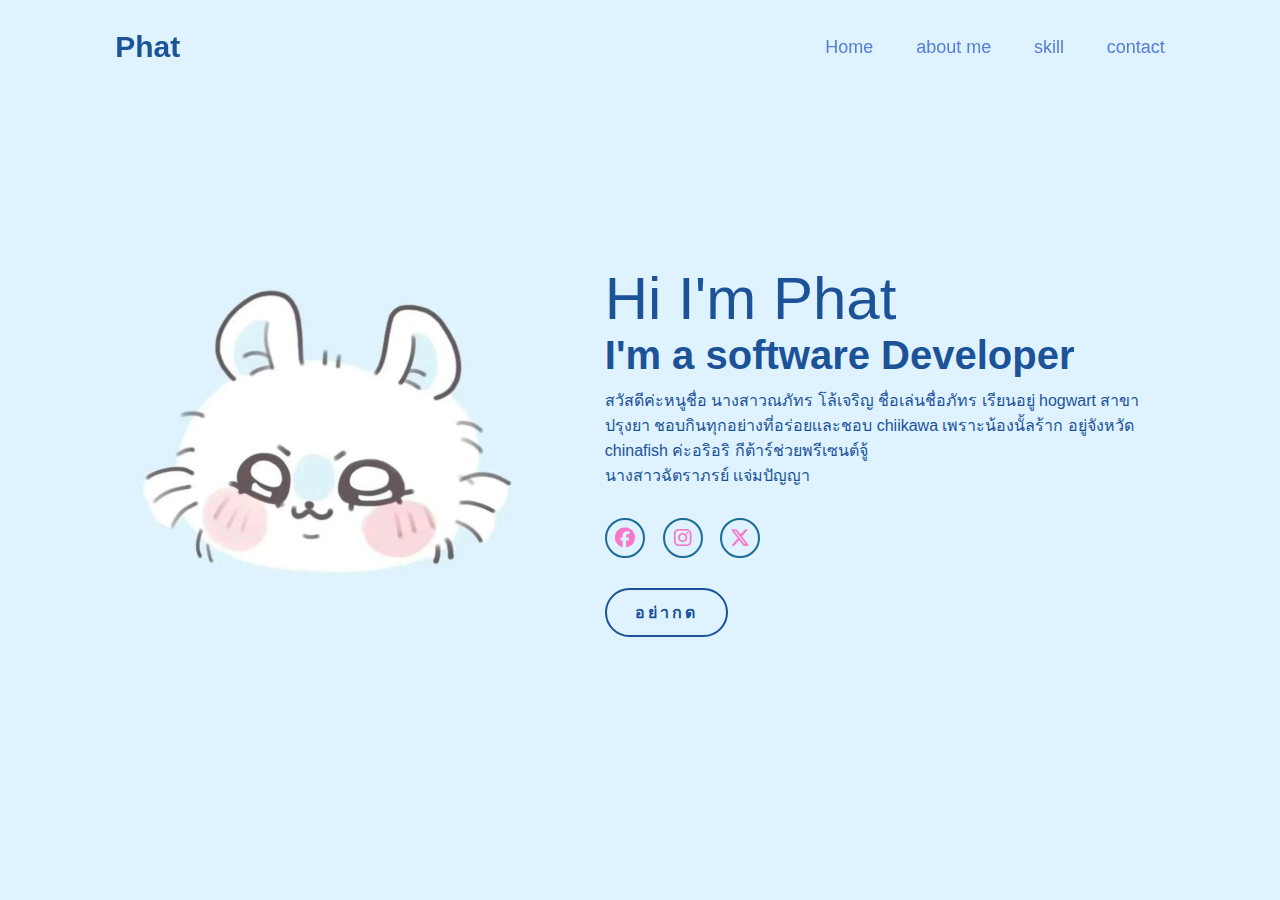
<file: index.html>
<!DOCTYPE html>
<html lang="en">
<head>
    <meta charset="UTF-8">
    <meta name="viewport" content="width=device-width, initial-scale=1.0">
    <link rel="stylesheet" href="https://cdnjs.cloudflare.com/ajax/libs/font-awesome/6.5.2/css/all.min.css">
    <title>Portfolio</title>
    <link rel="stylesheet" href="styleweb.css">
</head>
<body>
    <header>
        <a href="#" class="logo">Phat</a>

        <nav>
            <a onclick="alll();"  class="active">Home</a>
            <a  onclick="alll();">about me</a>
            <a  onclick="alll();">skill</a>
            <a  onclick="alll();">contact</a>
        </nav>
    </header>
    <section class="home">
        <div class="home-img">
            <img src="16b53b6f-9654-438c-8b45-457ee3dcb7e3.jpg">
        </div>
        <div class="home-content">
            <h1>Hi I'm <span>Phat</span></h1>
            <h3 class="typing-text">I'm a <span></span></h3>
            <p>สวัสดีค่ะหนูชื่อ นางสาวณภัทร โล้เจริญ ชื่อเล่นชื่อภัทร เรียนอยู่ hogwart สาขาปรุงยา ชอบกินทุกอย่างที่อร่อยเเละชอบ chiikawa เพราะน้องนั้ลร้าก อยู่จังหวัด chinafish ค่ะอริอริ กีต้าร์ช่วยพรีเซนต์จู้ <br>นางสาวฉัตราภรย์ เเจ่มปัญญา </p>
            <div class="social-icon">
                <a href="https://www.facebook.com/napat.lorjalaren.5"> <i class="fa-brands fa-facebook"></i></a>
                <a href="https://www.instagram.com/withzeronine/"> <i class="fa-brands fa-instagram"></i></a>
                <a href="https://x.com/elonmusk?t=AI86ZpMC6-zRDdgTe6pr1Q&s=09"> <i class="fa-brands fa-x-twitter"></i></a>
            </div>
            <a onclick="gayplay();" class="btn" id="gaygay">อย่ากด</a>
            <audio src="careless_whispers.mp3" id="soundgay"></audio>

        </div>
    </section>
    <script>
        var soundgay=document.getElementById("soundgay");
        function gayplay(){
            soundgay.play();
            document.getElementById("gaygay").innerHTML = "บอกเเล้วอย่ากดอิอิ";
        }
        function alll(){
            alert("ขอคิกก่องน้าา");
        }

      
    </script>
</body>
</html>
</file>
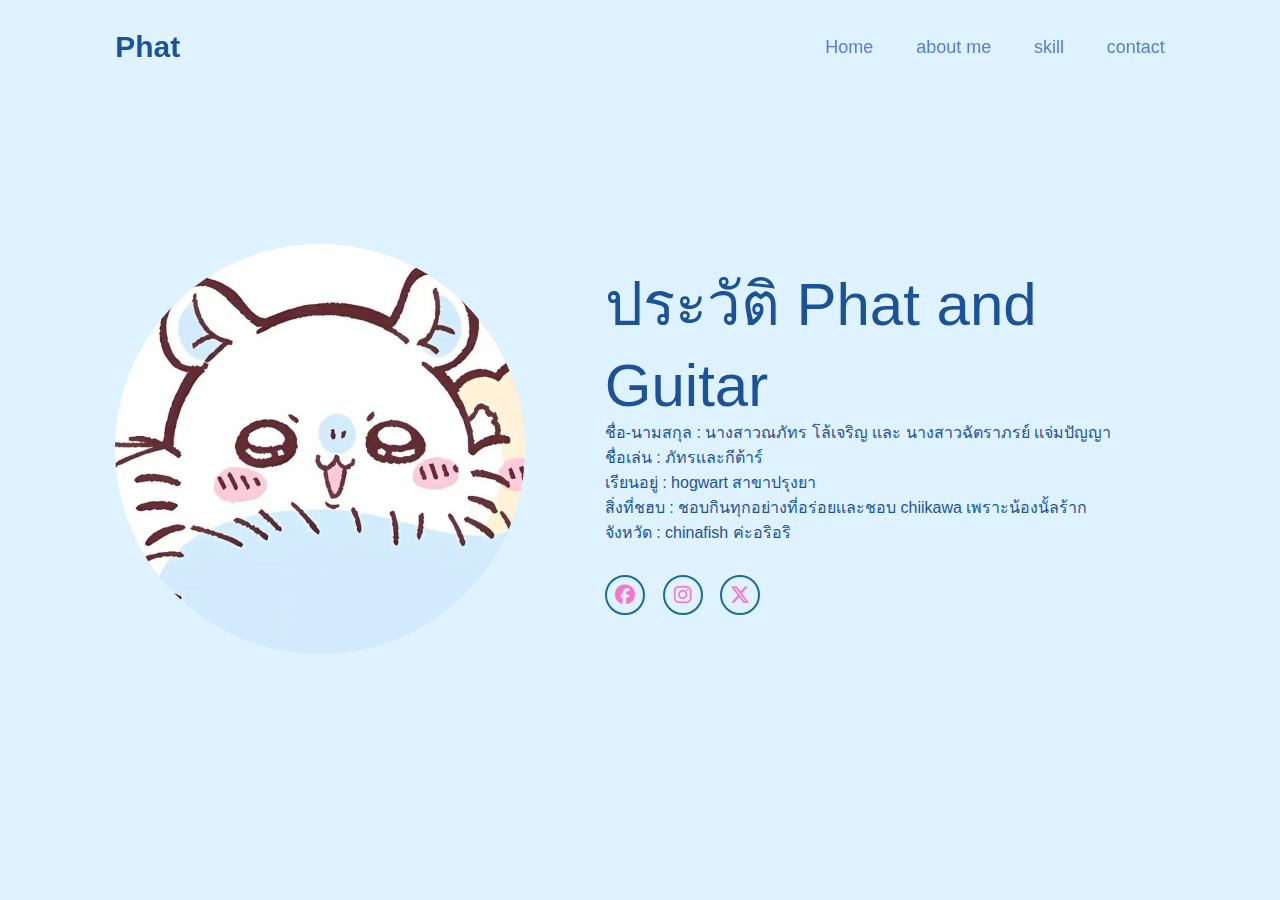
<file: aboutme.html>
<!DOCTYPE html>
<html lang="en">
<head>
    <meta charset="UTF-8">
    <meta name="viewport" content="width=device-width, initial-scale=1.0">
    <link rel="stylesheet" href="https://cdnjs.cloudflare.com/ajax/libs/font-awesome/6.5.2/css/all.min.css">
    <title>About me</title>
    <link rel="stylesheet" href="styleweb.css">
</head>
<body>
    <header>
        <a href="#" class="logo">Phat</a>

        <nav>
            <a href="index.html"  class="active">Home</a>
            <a  href="aboutme.html">about me</a>
            <a  onclick="alll();">skill</a>
            <a  onclick="alll();">contact</a>
        </nav>
    </header>
    <section class="home">
        <div class="home-img">
            <img src="chi.jpg">
        </div>
        <div class="home-content">
            <h1>ประวัติ <span>Phat and Guitar</span></h1>
            
            <p>ชื่อ-นามสกุล : นางสาวณภัทร โล้เจริญ เเละ นางสาวฉัตราภรย์ เเจ่มปัญญา
                <br>ชื่อเล่น : ภัทรเเละกีต้าร์
                <br>เรียนอยู่ : hogwart สาขาปรุงยา 
                <br>สิ่งที่ชฮบ : ชอบกินทุกอย่างที่อร่อยเเละชอบ chiikawa เพราะน้องนั้ลร้าก 
                <br>จังหวัด : chinafish ค่ะอริอริ 
                 </p>
            <div class="social-icon">
                <a href="https://www.facebook.com/napat.lorjalaren.5"> <i class="fa-brands fa-facebook"></i></a>
                <a href="https://www.instagram.com/withzeronine/"> <i class="fa-brands fa-instagram"></i></a>
                <a href="https://x.com/elonmusk?t=AI86ZpMC6-zRDdgTe6pr1Q&s=09"> <i class="fa-brands fa-x-twitter"></i></a>
            </div>
            
        </div>
    </section>
    <script>
        
        function alll(){
            alert("ขอคิกก่องน้าา");
        }

      
    </script>
</body>
</html>
</file>
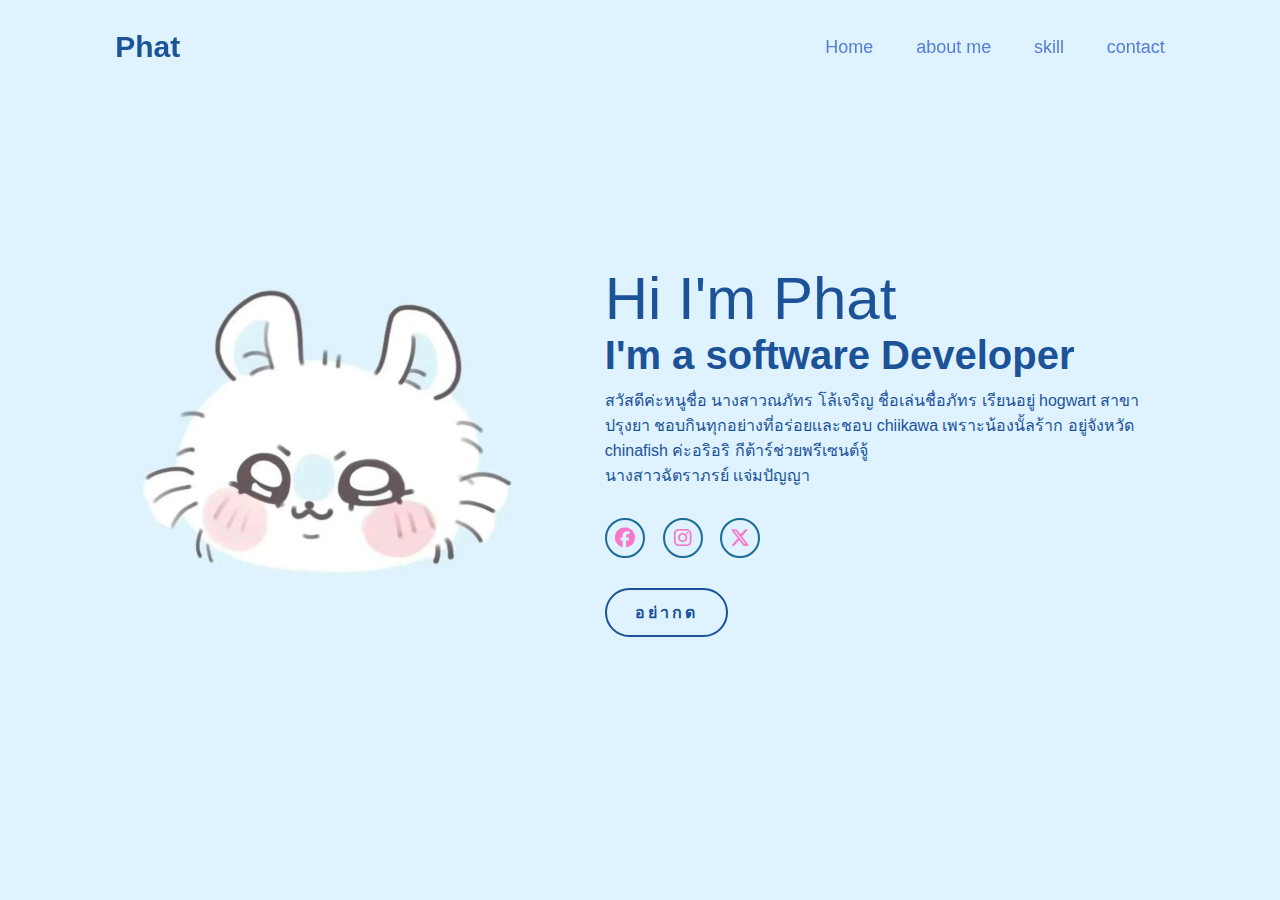
<file: indexweb.html>
<!DOCTYPE html>
<html lang="en">
<head>
    <meta charset="UTF-8">
    <meta name="viewport" content="width=device-width, initial-scale=1.0">
    <link rel="stylesheet" href="https://cdnjs.cloudflare.com/ajax/libs/font-awesome/6.5.2/css/all.min.css">
    <title>Portfolio</title>
    <link rel="stylesheet" href="styleweb.css">
</head>
<body>
    <header>
        <a href="#" class="logo">Phat</a>

        <nav>
            <a onclick="alll();"  class="active">Home</a>
            <a  onclick="alll();">about me</a>
            <a  onclick="alll();">skill</a>
            <a  onclick="alll();">contact</a>
        </nav>
    </header>
    <section class="home">
        <div class="home-img">
            <img src="16b53b6f-9654-438c-8b45-457ee3dcb7e3.jpg">
        </div>
        <div class="home-content">
            <h1>Hi I'm <span>Phat</span></h1>
            <h3 class="typing-text">I'm a <span></span></h3>
            <p>สวัสดีค่ะหนูชื่อ นางสาวณภัทร โล้เจริญ ชื่อเล่นชื่อภัทร เรียนอยู่ hogwart สาขาปรุงยา ชอบกินทุกอย่างที่อร่อยเเละชอบ chiikawa เพราะน้องนั้ลร้าก อยู่จังหวัด chinafish ค่ะอริอริ กีต้าร์ช่วยพรีเซนต์จู้ <br>นางสาวฉัตราภรย์ เเจ่มปัญญา </p>
            <div class="social-icon">
                <a href="https://www.facebook.com/napat.lorjalaren.5"> <i class="fa-brands fa-facebook"></i></a>
                <a href="https://www.instagram.com/withzeronine/"> <i class="fa-brands fa-instagram"></i></a>
                <a href="https://x.com/elonmusk?t=AI86ZpMC6-zRDdgTe6pr1Q&s=09"> <i class="fa-brands fa-x-twitter"></i></a>
            </div>
            <a onclick="gayplay();" class="btn" id="gaygay">อย่ากด</a>
            <audio src="careless_whispers.mp3" id="soundgay"></audio>

        </div>
    </section>
    <script>
        var soundgay=document.getElementById("soundgay");
        function gayplay(){
            soundgay.play();
            document.getElementById("gaygay").innerHTML = "บอกเเล้วอย่ากดอิอิ";
        }
        function alll(){
            alert("ขอคิกก่องน้าา");
        }

      
    </script>
</body>
</html>
</file>
<file: styleweb.css>
@import url('https://fonts.googleapis.com/css2?family=Poppins%3Awght%40100%3B200%3B300%3B400%3B500%3B600&display=swap%27%29%3B');
*{
    margin: 0px;
    padding: 0;
    box-sizing: border-box;
    text-decoration: none;
    border: none;
    outline: none;
    font-family: 'popins',sans-serif;
}

html{
    font-size: 62.5%;
}

p{
    font-size: 16px;
}

body{
    width: 100%;
    height: 100vh;
    overflow: hidden;
    background-color: #dff2ff;
    color: rgb(28, 82, 152); 
}

header{
    margin-top: 20px;
    position: fixed;
    top: 0;
    left: 0;
    width: 100%;
    padding: 1rem 9%;
    background-color: transparent;
    filter: drop-shadow(10px);
    display: flex;
    justify-content: space-between;
    align-items: center;
    z-index: 100;
}

.logo{
    font-size: 3rem;
    color: rgb(28, 82, 152);
    font-weight: 800;
    cursor: pointer;
    transition: 0.5s ease;
}

.logo:hover{
    transform: scale(1.1);
}

nav a{
    font-size: 1.8rem;
    color: rgb(86, 125, 215);
    margin-left: 4rem;
    font-weight: 500;
    transition: 0.3s ease;
    border-bottom: 3px solid transparent;
}

nav a:hover,
nav a.acctivel{
    color: rgb(28, 82, 152);
    border-bottom: 3px solid rgb(28, 82, 152); 
}
@media(max-width:995px){
    nav{
        position: absolute;
        top: 100%;
        right: 0;
        width: 40%;
        border-left: 3px solid rgb(28, 82, 152);
        border-bottom: 3px solid rgb(28, 82, 152);
        border-bottom-left-radius: 2rem;
        padding: 1rem solid;
        background-color: #dff2ff;
        border-top: 0.1rem solid #dff2ff;
}
nav .active {
    display: block;
}
nav a{
    display: block;
    font-size: 2rem;
    margin: 3rem 0;

}
nav a:hover,
nav a.active{
    padding: 1rem;
    border-radius: 0.5rem;
    border-bottom: 0.5rem solid #dff2ff;
}
}

section{
    min-height: 100vh;
    padding: 5rem 9% 5rem;
}

.home{
    display: flex;
    justify-content: center;
    align-items: center;
    gap: 8rem;
    background-color: #dff2ff;
}

.home .home-content h1{
    font-size: 6rem;
    font-weight: 1.3;
}


span{
    color: rgb(28, 82, 152);
}

.home-content h3{
    font-size: 4rem;
    margin-bottom: 1rem;
    font-weight: 700;
}

.home-img img{
    position: relative;
    width: 32vw;
    border-radius: 50%;
    box-shadow: 0 0 25px solid rgb(28, 82, 152);
    cursor: pointer;
    transition: 0.2s linear;
}

.home-img img:hover{
    font-size: 1.8rem;
    font-weight: 500;
}


.social-icon a{
    display: inline-flex;
    justify-content: center;
    align-items: center;
    width: 4rem;
    height: 4rem;
    background-color: transparent;
    border: 0.2rem solid rgb(28, 107, 152);
    font-size: 2rem;
    border-radius: 50%;
    margin: 3rem 1.5rem 3rem 0;
    transition: 0.3s ease;
    color: rgb(246, 118, 199);
}

.social-icon a:hover{
    color: #dff2ff;
    transform: scale(1.3) translateY(-5px) ;
    background-color: rgb(28, 82, 152);
    box-shadow: 0 0 25px rgb(28, 82, 152);
}

.btn{
    display: inline-block;
    padding: 1rem 2.8rem;
    background-color: #dff2ff;
    border-radius: 4rem;
    font-size: 1.6rem;
    color: rgb(28, 82, 152);
    letter-spacing: 0.3rem;
    font-weight: 600;
    border: 2px solid rgb(28, 82, 152);
    transition: 0.3s ease;
    cursor: pointer;
}


.btn:hover{
    transform: scale3d(1.03);
    background-color: rgb(28, 82, 152);
    color: #dff2ff;
    box-shadow: 0 0 25px rgb(28, 82, 152);

}

.typing-text{
    font-size: 34px;
    font-weight: 600;
    min-width: 280px;
}

.typing-text span{
    position: relative;
}
.typing-text span::before{
    content: "software Developer";
    color: rgb(28, 82, 152);
    animation: words 20s infinite;
}

.typing-text span::after{
    content: "";
    background-color: #dff2ff;
    position: absolute;
    width: calc(100% + 8px);
    height: 100%;
    border-left: 3px solid #dff2ff;
    right: -8;
    animation: cursor 0.6s infinite;
}

@keyframes cursor{
    to{
        border-left: 3px solid rgb(28, 82, 152);
    }
}

@keyframes words{
    0%, 20%{
    content: "Chill girl";
    }
    21%, 40% {
    content: "Hotdog";
    }
    41%, 60%{
        content: "Magician";
    }
    61%,80%{
        content: "Chiken";
    }
    81%,100%{
        content: "Student";
    }
}
@media (max-width: 100px){
    .home{
        gap: 4rem;
    }
}

@media(max-width:995px){
    .home{
        flex-direction: column;
        margin: 5rem 4rem;
    }

    .home .home-content h3{
        font-size: 2.5rem;
    }
    .home .home-content h1{
        font-size: 5rem;
}

.home-img img{
    width: 70vh;
    margin-top: 4rem;
}
}
</file>
